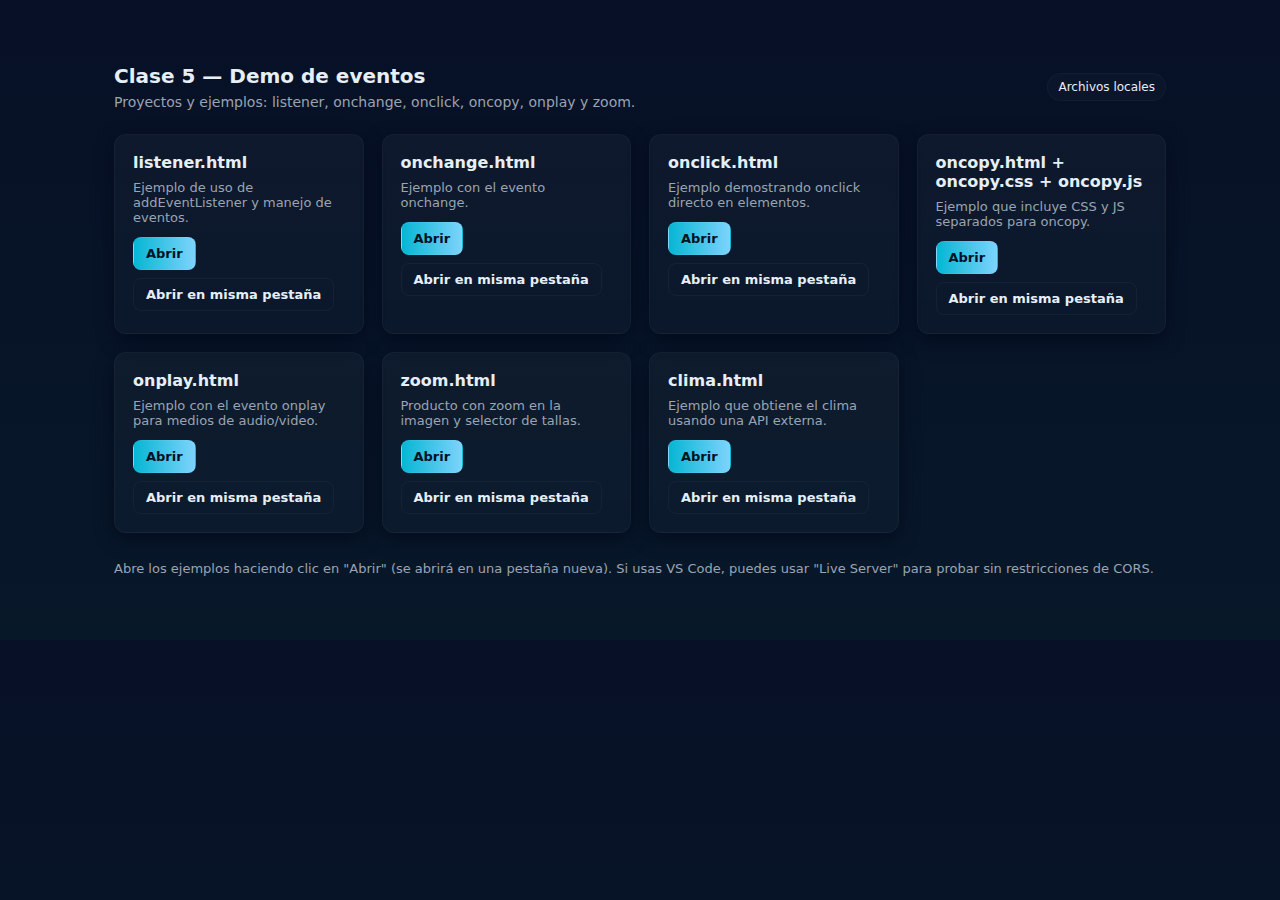
<file: index.html>
<!DOCTYPE html>
<html lang="es">
<head>
    <meta charset="UTF-8">
    <meta name="viewport" content="width=device-width, initial-scale=1.0">
    <title>Clase 5 — Demo de eventos</title>
    <style>
        :root{
            --bg:#0f1720;
            --card:#0b1220;
            --muted:#9aa4b2;
            --accent:#06b6d4;
            --glass: rgba(255,255,255,0.03);
        }
        *{box-sizing:border-box}
        body{
            margin:0;
            font-family: Inter, system-ui, -apple-system, "Segoe UI", Roboto, "Helvetica Neue", Arial;
            background: linear-gradient(180deg, #071026 0%, #071829 100%);
            color: #e6eef6;
            -webkit-font-smoothing:antialiased;
            -moz-osx-font-smoothing:grayscale;
        }
        .container{max-width:1100px;margin:40px auto;padding:24px}
        header{display:flex;align-items:center;justify-content:space-between;gap:16px}
        h1{font-size:20px;margin:0}
        p.lead{color:var(--muted);margin:6px 0 0;font-size:14px}
        .grid{display:grid;grid-template-columns:repeat(auto-fit,minmax(220px,1fr));gap:18px;margin-top:24px}
        .card{background:linear-gradient(180deg, rgba(255,255,255,0.03), rgba(255,255,255,0.02));border-radius:12px;padding:18px;border:1px solid rgba(255,255,255,0.04);box-shadow:0 6px 18px rgba(2,6,23,0.6);transition:transform .18s ease, box-shadow .18s ease}
        .card:hover{transform:translateY(-6px);box-shadow:0 12px 36px rgba(2,6,23,0.7)}
        .card h3{margin:0 0 8px;font-size:16px}
        .card p{margin:0 0 12px;color:var(--muted);font-size:13px}
        .actions{display:flex;gap:8px;flex-wrap:wrap}
        .btn{display:inline-flex;align-items:center;gap:8px;padding:8px 12px;border-radius:8px;text-decoration:none;color:inherit;border:1px solid transparent;background:var(--glass);font-weight:600;font-size:13px}
        .btn.primary{background:linear-gradient(90deg,var(--accent),#7dd3fc);color:#021223;border-color:rgba(255,255,255,0.06)}
        .btn.ghost{background:transparent;border:1px solid rgba(255,255,255,0.04)}
        footer{margin-top:28px;color:var(--muted);font-size:13px}
        .tag{display:inline-block;padding:6px 10px;border-radius:999px;background:rgba(255,255,255,0.02);border:1px solid rgba(255,255,255,0.03);font-size:12px;margin-left:8px}
        @media (max-width:520px){.container{padding:16px;margin:18px auto}header{flex-direction:column;align-items:flex-start;gap:6px}}    
    </style>
</head>
<body>
    <div class="container">
        <header>
            <div>
                <h1>Clase 5 — Demo de eventos</h1>
                <p class="lead">Proyectos y ejemplos: listener, onchange, onclick, oncopy, onplay y zoom.</p>
            </div>
            <div>
                <span class="tag">Archivos locales</span>
            </div>
        </header>

        <section class="grid" aria-label="Lista de demos">
            <article class="card">
                <h3>listener.html</h3>
                <p>Ejemplo de uso de addEventListener y manejo de eventos.</p>
                <div class="actions">
                    <a class="btn primary" href="listener.html" target="_blank" rel="noopener">Abrir</a>
                    <a class="btn ghost" href="listener.html">Abrir en misma pestaña</a>
                </div>
            </article>

            <article class="card">
                <h3>onchange.html</h3>
                <p>Ejemplo con el evento onchange.</p>
                <div class="actions">
                    <a class="btn primary" href="onchange.html" target="_blank" rel="noopener">Abrir</a>
                    <a class="btn ghost" href="onchange.html">Abrir en misma pestaña</a>
                </div>
            </article>

            <article class="card">
                <h3>onclick.html</h3>
                <p>Ejemplo demostrando onclick directo en elementos.</p>
                <div class="actions">
                    <a class="btn primary" href="onclick.html" target="_blank" rel="noopener">Abrir</a>
                    <a class="btn ghost" href="onclick.html">Abrir en misma pestaña</a>
                </div>
            </article>

            <article class="card">
                <h3>oncopy.html + oncopy.css + oncopy.js</h3>
                <p>Ejemplo que incluye CSS y JS separados para oncopy.</p>
                <div class="actions">
                    <a class="btn primary" href="oncopy.html" target="_blank" rel="noopener">Abrir</a>
                    <a class="btn ghost" href="oncopy.html">Abrir en misma pestaña</a>
                </div>
            </article>

            <article class="card">
                <h3>onplay.html</h3>
                <p>Ejemplo con el evento onplay para medios de audio/video.</p>
                <div class="actions">
                    <a class="btn primary" href="onplay.html" target="_blank" rel="noopener">Abrir</a>
                    <a class="btn ghost" href="onplay.html">Abrir en misma pestaña</a>
                </div>
            </article>

            <article class="card">
                <h3>zoom.html</h3>
                <p>Producto con zoom en la imagen y selector de tallas.</p>
                <div class="actions">
                    <a class="btn primary" href="zoom.html" target="_blank" rel="noopener">Abrir</a>
                    <a class="btn ghost" href="zoom.html">Abrir en misma pestaña</a>
                </div>
            </article>

            <article class="card">
                <h3>clima.html</h3>
                <p>Ejemplo que obtiene el clima usando una API externa.</p>
                <div class="actions">
                    <a class="btn primary" href="clima.html" target="_blank" rel="noopener">Abrir</a>
                    <a class="btn ghost" href="clima.html">Abrir en misma pestaña</a>
                </div>
        </section>

        <footer>
            Abre los ejemplos haciendo clic en "Abrir" (se abrirá en una pestaña nueva). Si usas VS Code, puedes usar "Live Server" para probar sin restricciones de CORS.
        </footer>
    </div>
</body>
</html>
</file>
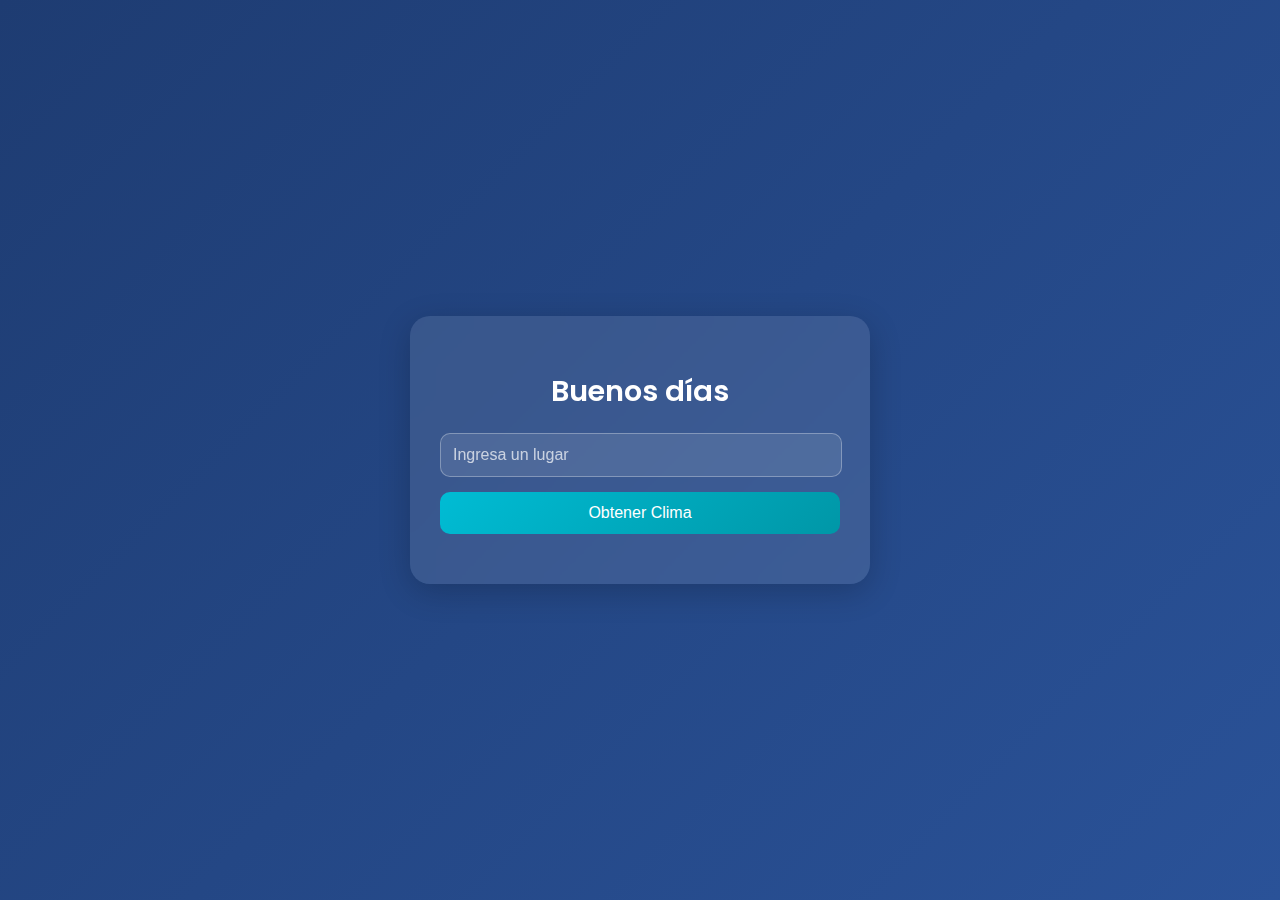
<file: clima.html>
<!DOCTYPE html>
<html lang="es">
<head>
    <meta charset="UTF-8">
    <meta http-equiv="X-UA-Compatible" content="IE=edge">
    <meta name="viewport" content="width=device-width, initial-scale=1.0">
    <title>Clima Actual en HTML5</title>
    <!-- Fuente de Google Fonts para un diseño moderno -->
    <link href="https://fonts.googleapis.com/css2?family=Poppins:wght@400;500;600&display=swap" rel="stylesheet">
    <style>
        /* Estilos generales */
        body {
            font-family: 'Poppins', sans-serif;
            display: flex;
            justify-content: center;
            align-items: center;
            height: 100vh;
            margin: 0;
            background: linear-gradient(135deg, #1e3c72, #2a5298); /* Fondo degradado moderno */
            color: #fff;
        }

        /* Contenedor principal */
        .container {
            background: rgba(255, 255, 255, 0.1);
            padding: 30px;
            border-radius: 20px;
            box-shadow: 0 8px 32px rgba(0, 0, 0, 0.2);
            backdrop-filter: blur(10px);
            max-width: 400px;
            width: 100%;
            text-align: center;
            transition: transform 0.3s ease-in-out, box-shadow 0.3s ease-in-out;
        }

        .container:hover {
            transform: translateY(-10px);
            box-shadow: 0 12px 40px rgba(0, 0, 0, 0.3);
        }

        /* Estilos para el título */
        h2 {
            margin-bottom: 20px;
            font-weight: 600;
            font-size: 1.8em;
            color: #fff;
        }

        /* Estilos para el campo de entrada */
        input {
            width: calc(100% - 24px);
            padding: 12px;
            margin-bottom: 15px;
            border: 1px solid rgba(255, 255, 255, 0.3);
            border-radius: 10px;
            background: rgba(255, 255, 255, 0.1);
            color: #fff;
            font-size: 16px;
            transition: background 0.3s, border-color 0.3s, box-shadow 0.3s;
        }

        input::placeholder {
            color: rgba(255, 255, 255, 0.7);
        }

        input:focus {
            background: rgba(255, 255, 255, 0.2);
            outline: none;
            border-color: #00bcd4;
            box-shadow: 0 0 8px rgba(0, 188, 212, 0.5);
        }

        /* Estilos para el botón */
        button {
            width: 100%;
            padding: 12px;
            border: none;
            background: linear-gradient(135deg, #00bcd4, #0097a7);
            color: white;
            font-size: 16px;
            font-weight: 500;
            border-radius: 10px;
            cursor: pointer;
            transition: background 0.3s, transform 0.3s;
        }

        button:hover {
            background: linear-gradient(135deg, #0097a7, #00bcd4);
            transform: scale(1.05);
        }

        /* Estilos para la sección del clima */
        .weather {
            margin-top: 20px;
            opacity: 0;
            transition: opacity 0.5s ease-in-out;
        }

        .weather h3 {
            margin: 0;
            font-weight: 600;
            font-size: 1.5em;
            color: #fff;
        }

        .weather p {
            margin: 5px 0;
            font-size: 1.1em;
            color: rgba(255, 255, 255, 0.9);
        }

        .icon {
            width: 60px;
            height: 60px;
            margin: 10px 0;
        }

        /* Estilos para el mensaje de carga */
        #loading {
            display: none;
            margin-top: 10px;
            font-style: italic;
            color: rgba(255, 255, 255, 0.8);
        }

        /* Estilos para el mensaje de error */
        #error {
            display: none;
            color: #ff6b6b;
            margin-top: 10px;
            font-weight: 500;
        }
    </style>
</head>
<body>
    <!-- Contenedor principal -->
    <div class="container">
        <h2 id="greeting"></h2>
        <input type="text" id="location" placeholder="Ingresa un lugar">
        <button onclick="getWeather()">Obtener Clima</button>
        <div id="loading">Cargando...</div>
        <div id="error">No se pudo obtener la información del clima.</div>
        <div id="weather" class="weather"></div>
    </div>

    <script>
        // Evento que se ejecuta cuando el contenido del DOM ha sido cargado
        document.addEventListener('DOMContentLoaded', () => {
            const greetingElement = document.getElementById('greeting');
            const hour = new Date().getHours();

            // Mostrar un saludo según la hora del día
            if (hour < 12) {
                greetingElement.textContent = 'Buenos días';
            } else if (hour < 18) {
                greetingElement.textContent = 'Buenas tardes';
            } else {
                greetingElement.textContent = 'Buenas noches';
            }
        });

        // Función para obtener el clima
        async function getWeather() {
            const button = document.querySelector('button');
            const location = document.getElementById('location').value.trim();
            const loadingElement = document.getElementById('loading');
            const errorElement = document.getElementById('error');

            // Validar que se haya ingresado un lugar
            if (!location) {
                alert("Por favor, ingresa un lugar.");
                return;
            }

            // Deshabilitar el botón y mostrar el mensaje de carga
            button.disabled = true;
            loadingElement.style.display = 'block';
            errorElement.style.display = 'none';

            const apiKey = '9310bae179295f6eb70c57737b374771'; // Clave de API de OpenWeatherMap
            const geoUrl = `https://api.openweathermap.org/geo/1.0/direct?q=${location}&limit=1&appid=${apiKey}`;

            try {
                // Obtener las coordenadas del lugar
                const geoResponse = await fetch(geoUrl);
                const geoData = await geoResponse.json();

                // Verificar si se obtuvieron datos válidos
                if (!geoData || geoData.length === 0 || !geoData[0].lat || !geoData[0].lon) {
                    errorElement.textContent = "Lugar no encontrado o problema con la API Key. Inténtalo de nuevo.";
                    errorElement.style.display = 'block';
                    return;
                }

                // Obtener el clima usando las coordenadas
                const { lat, lon } = geoData[0];
                const weatherUrl = `https://api.openweathermap.org/data/2.5/weather?lat=${lat}&lon=${lon}&units=metric&lang=es&appid=${apiKey}`;

                const weatherResponse = await fetch(weatherUrl);
                const weatherData = await weatherResponse.json();

                // Verificar si se obtuvieron datos del clima
                if (!weatherData || !weatherData.weather || !weatherData.main) {
                    errorElement.textContent = "No se pudo obtener el clima actual.";
                    errorElement.style.display = 'block';
                    return;
                }

                // Mostrar los datos del clima
                displayWeather(weatherData);
            } catch (error) {
                // Manejar errores
                errorElement.textContent = "Hubo un error al obtener el clima. Verifica la clave de API.";
                errorElement.style.display = 'block';
                console.error(error);
            } finally {
                // Restaurar el estado inicial
                loadingElement.style.display = 'none';
                button.disabled = false;
            }
        }

        // Función para mostrar los datos del clima
        function displayWeather(data) {
            const weatherElement = document.getElementById('weather');
            weatherElement.style.opacity = 0;
            weatherElement.innerHTML = '';

            // Extraer datos del clima
            const temp = data.main.temp.toFixed(1);
            const weatherDescription = data.weather[0].description;
            const locationName = data.name;
            const humidity = data.main.humidity;
            const windSpeed = data.wind.speed;
            const icon = `http://openweathermap.org/img/wn/${data.weather[0].icon}@2x.png`;

            // Mostrar los datos en el HTML
            weatherElement.innerHTML = `
                <h3>${locationName}</h3>
                <img src="${icon}" alt="Weather icon" class="icon">
                <p>${temp}°C - ${weatherDescription}</p>
                <p>Humedad: ${humidity}%</p>
                <p>Viento: ${windSpeed} m/s</p>
            `;

            // Mostrar la sección con una transición suave
            setTimeout(() => {
                weatherElement.style.opacity = 1;
            }, 100);
        }
    </script>
</body>
</html>
</file>
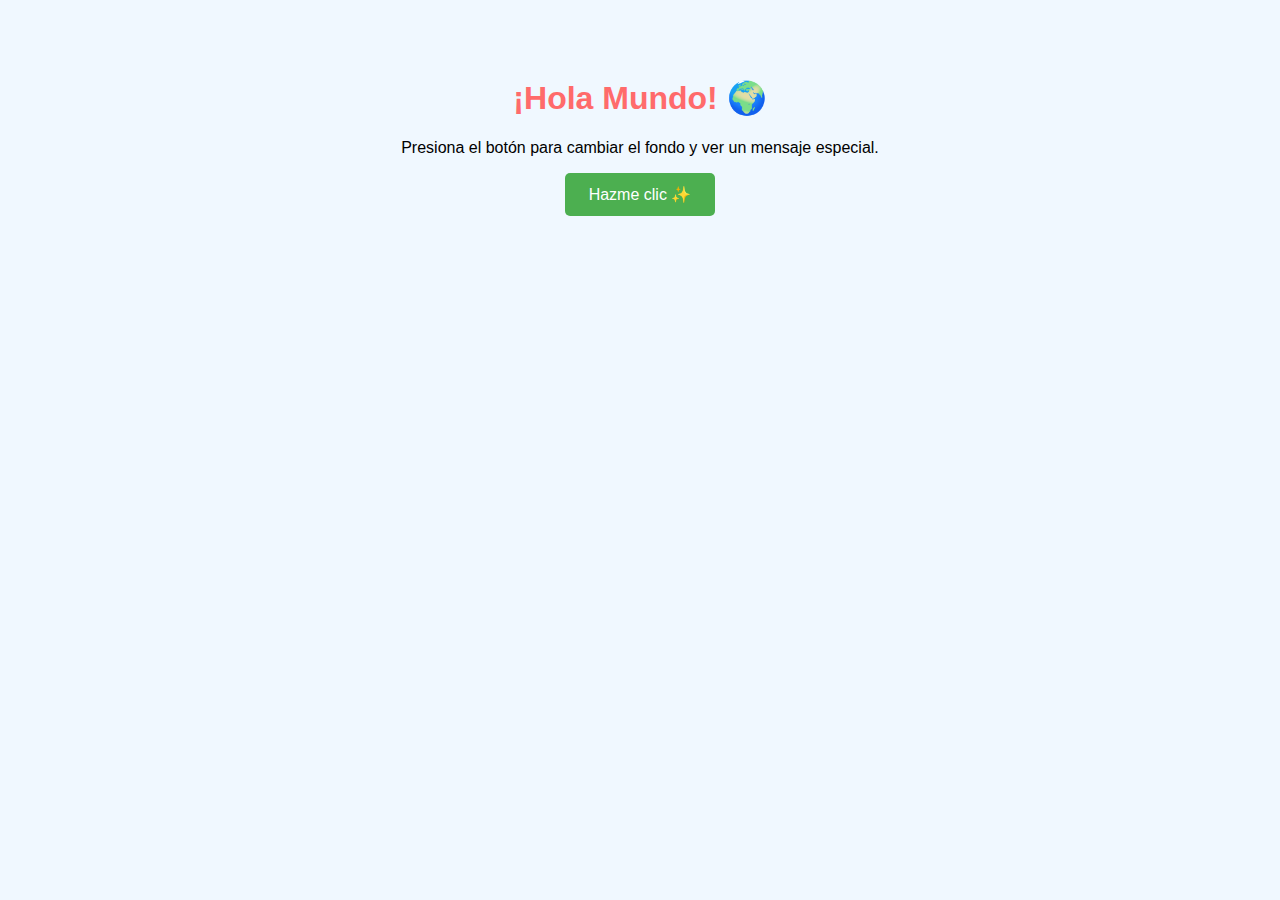
<file: listener.html>
<!DOCTYPE html>
<html lang="es">
<head>
    <meta charset="UTF-8">
    <meta name="viewport" content="width=device-width, initial-scale=1.0">
    <title>Ejemplo con addEventListener</title>
    <style>
        body {
            font-family: 'Arial', sans-serif;
            text-align: center;
            background-color: #f0f8ff;
            transition: background-color 0.5s ease;
            padding: 50px;
        }
        h1 {
            color: #ff6b6b;
        }
        button {
            background-color: #4CAF50;
            color: white;
            border: none;
            padding: 12px 24px;
            font-size: 16px;
            cursor: pointer;
            border-radius: 5px;
            transition: transform 0.2s;
        }
        button:hover {
            transform: scale(1.05);
            background-color: #45a049;
        }
        #mensaje {
            margin-top: 20px;
            font-size: 18px;
            color: #333;
            opacity: 0;
            transition: opacity 0.5s;
        }
    </style>
</head>
<body>
    <h1>¡Hola Mundo! 🌍</h1>
    <p>Presiona el botón para cambiar el fondo y ver un mensaje especial.</p>
    
    <button id="miBoton">Hazme clic ✨</button>
    <div id="mensaje"></div>

    <script>
        // Obtenemos el botón y el div del mensaje
        const boton = document.getElementById('miBoton');
        const mensaje = document.getElementById('mensaje');

        // Array de colores bonitos para el fondo
        const colores = ['#ffb3ba', '#ffdfba', '#ffffba', '#baffc9', '#bae1ff', '#e2baff'];
        
        // Añadimos un event listener para el clic
        boton.addEventListener('click', function() {
            // Cambiamos el color de fondo al azar
            const colorAleatorio = colores[Math.floor(Math.random() * colores.length)];
            document.body.style.backgroundColor = colorAleatorio;
            
            // Mostramos un mensaje
            mensaje.textContent = "¡Eres increíble! 💖";
            mensaje.style.opacity = 1;
            
            // Ocultamos el mensaje después de 2 segundos
            setTimeout(() => {
                mensaje.style.opacity = 0.2;
            }, 2000);
        });
    </script>
</body>
</html>
</file>
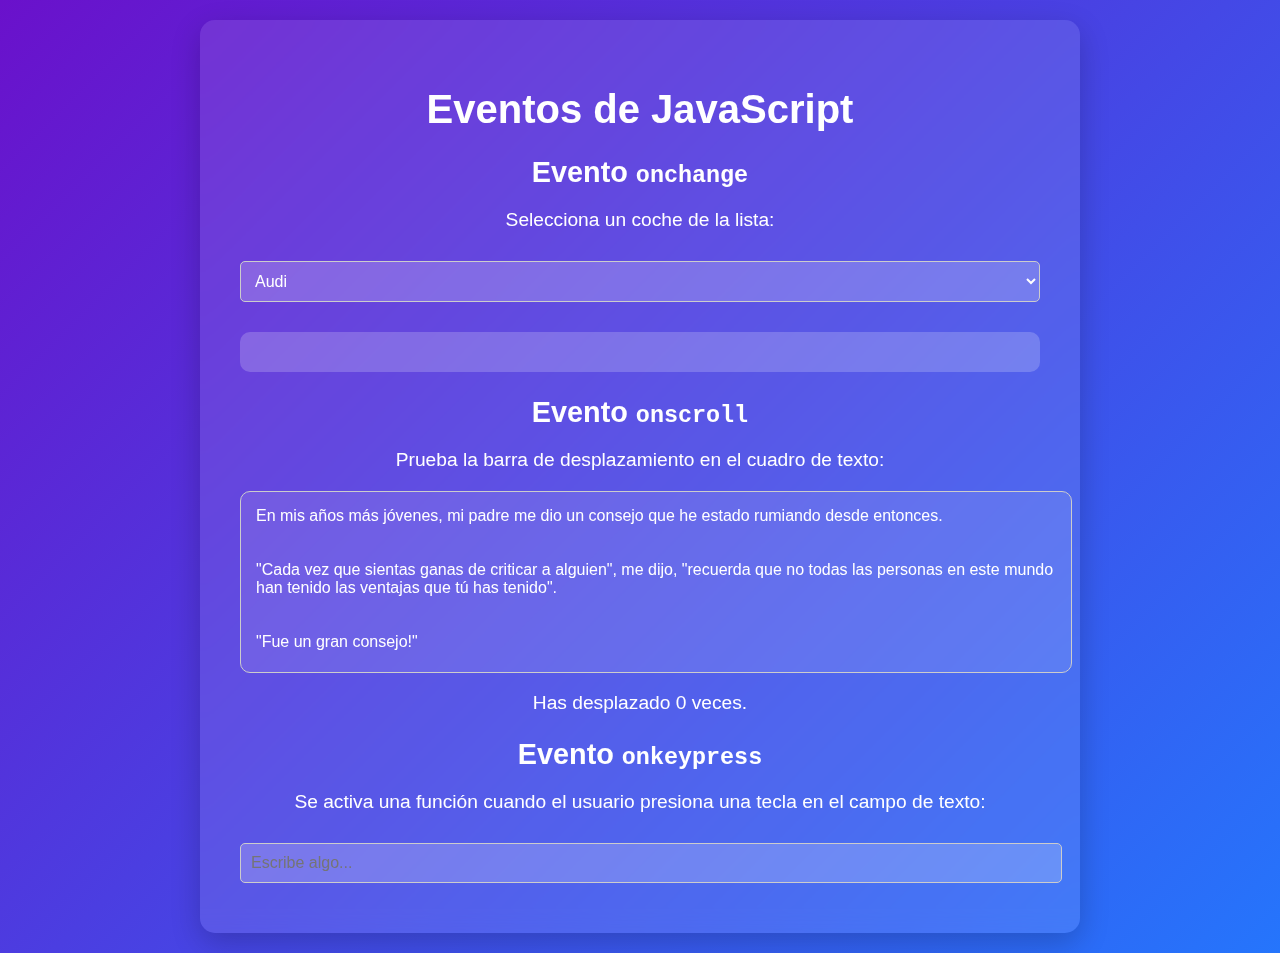
<file: onchange.html>
<!DOCTYPE html>
<html lang="es">
<head>
    <meta charset="UTF-8">
    <meta name="viewport" content="width=device-width, initial-scale=1.0">
    <title>Eventos de JavaScript</title>
    <style>
        body {
            font-family: 'Arial', sans-serif;
            background: linear-gradient(135deg, #6a11cb, #2575fc);
            display: flex;
            justify-content: center;
            align-items: center;
            min-height: 100vh;
            margin: 0;
            color: #fff;
            text-align: center;
            padding: 20px;
        }

        .container {
            background: rgba(255, 255, 255, 0.1);
            padding: 40px;
            border-radius: 15px;
            box-shadow: 0 10px 30px rgba(0, 0, 0, 0.2);
            backdrop-filter: blur(10px);
            max-width: 800px;
            width: 100%;
        }

        h1 {
            font-size: 2.5em;
            margin-bottom: 20px;
        }

        h2 {
            font-size: 1.8em;
            margin-bottom: 20px;
        }

        p {
            font-size: 1.2em;
            margin-bottom: 20px;
        }

        select, input, .scroll-box {
            width: 100%;
            padding: 10px;
            margin: 10px 0;
            border-radius: 5px;
            border: 1px solid #ccc;
            background: rgba(255, 255, 255, 0.2);
            color: #fff;
            font-size: 1em;
        }

        .scroll-box {
            height: 150px;
            overflow-y: scroll;
            text-align: left;
            padding: 15px;
            background: rgba(255, 255, 255, 0.1);
            border-radius: 10px;
        }

        .highlight {
            color: #ff6f61;
            font-weight: bold;
        }

        .output {
            margin-top: 20px;
            padding: 20px;
            background: rgba(255, 255, 255, 0.2);
            border-radius: 10px;
            color: #fff;
            font-size: 1.1em;
        }

        .button {
            background-color: #ff6f61;
            color: white;
            padding: 15px 30px;
            border: none;
            border-radius: 25px;
            font-size: 1.2em;
            cursor: pointer;
            transition: background-color 0.3s ease, transform 0.3s ease;
            margin: 10px;
        }

        .button:hover {
            background-color: #ff3b2f;
            transform: scale(1.1);
        }
    </style>
</head>
<body>
    <div class="container">
        <h1>Eventos de JavaScript</h1>

        <!-- Ejemplo 1: Selección de un coche -->
        <h2>Evento <code>onchange</code></h2>
        <p>Selecciona un coche de la lista:</p>
        <select id="mySelect" onchange="mostrarCoche()">
            <option value="Audi">Audi</option>
            <option value="BMW">BMW</option>
            <option value="Mercedes">Mercedes</option>
            <option value="Volvo">Volvo</option>
        </select>
        <p id="cocheSeleccionado" class="output"></p>

        <!-- Ejemplo 2: Evento de scroll -->
        <h2>Evento <code>onscroll</code></h2>
        <p>Prueba la barra de desplazamiento en el cuadro de texto:</p>
        <div class="scroll-box" onscroll="contarScroll()">
            En mis años más jóvenes, mi padre me dio un consejo que he estado rumiando desde entonces.
            <br><br><br>
            "Cada vez que sientas ganas de criticar a alguien", me dijo, "recuerda que no todas las personas en este mundo han tenido las ventajas que tú has tenido".
            <br><br><br>
            "Fue un gran consejo!"
        </div>
        <p>Has desplazado <span id="contadorScroll">0</span> veces.</p>

        <!-- Ejemplo 3: Evento de teclado -->
        <h2>Evento <code>onkeypress</code></h2>
        <p>Se activa una función cuando el usuario presiona una tecla en el campo de texto:</p>
        <input type="text" onkeypress="mostrarAlerta()" placeholder="Escribe algo...">
    </div>

    <script>
        // Ejemplo 1: Mostrar el coche seleccionado
        function mostrarCoche() {
            const coche = document.getElementById("mySelect").value;
            document.getElementById("cocheSeleccionado").innerHTML = `Has seleccionado: <span class="highlight">${coche}</span>`;
        }

        // Ejemplo 2: Contar el número de desplazamientos
        let contador = 0;
        function contarScroll() {
            document.getElementById("contadorScroll").textContent = contador += 1;
        }

        // Ejemplo 3: Mostrar una alerta al presionar una tecla
        function mostrarAlerta() {
            alert("¡Has presionado una tecla!");
        }
    </script>
</body>
</html>
</file>
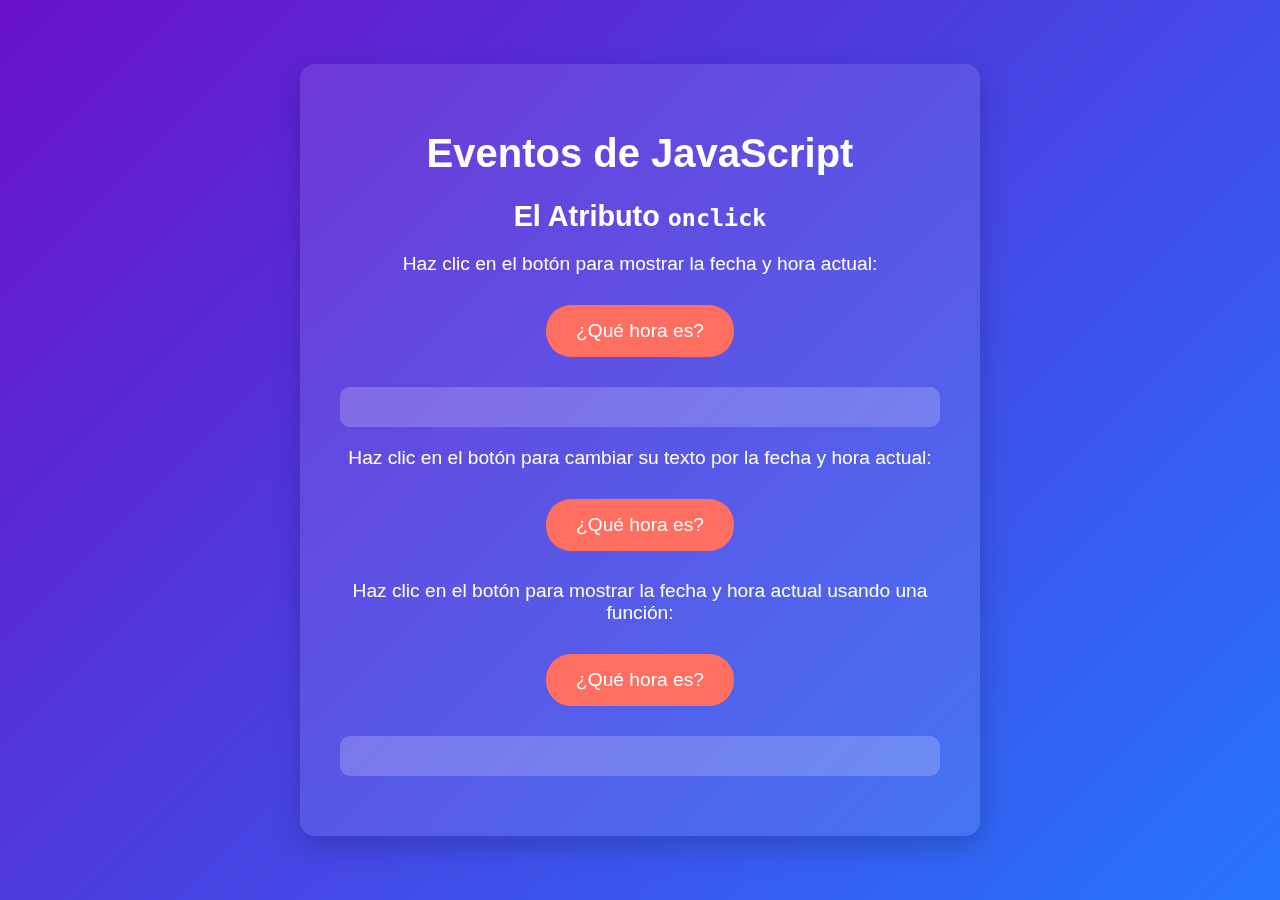
<file: onclick.html>
<!DOCTYPE html>
<html lang="es">
<head>
    <meta charset="UTF-8">
    <meta name="viewport" content="width=device-width, initial-scale=1.0">
    <title>Eventos de JavaScript</title>
    <style>
        body {
            font-family: 'Arial', sans-serif;
            background: linear-gradient(135deg, #6a11cb, #2575fc);
            display: flex;
            justify-content: center;
            align-items: center;
            height: 100vh;
            margin: 0;
            color: #fff;
            text-align: center;
        }

        .container {
            background: rgba(255, 255, 255, 0.1);
            padding: 40px;
            border-radius: 15px;
            box-shadow: 0 10px 30px rgba(0, 0, 0, 0.2);
            backdrop-filter: blur(10px);
            max-width: 600px;
            width: 100%;
        }

        h1 {
            font-size: 2.5em;
            margin-bottom: 20px;
        }

        h2 {
            font-size: 1.8em;
            margin-bottom: 20px;
        }

        p {
            font-size: 1.2em;
            margin-bottom: 20px;
        }

        .button {
            background-color: #ff6f61;
            color: white;
            padding: 15px 30px;
            border: none;
            border-radius: 25px;
            font-size: 1.2em;
            cursor: pointer;
            transition: background-color 0.3s ease, transform 0.3s ease;
            margin: 10px;
        }

        .button:hover {
            background-color: #ff3b2f;
            transform: scale(1.1);
        }

        .output {
            margin-top: 20px;
            padding: 20px;
            background: rgba(255, 255, 255, 0.2);
            border-radius: 10px;
            color: #fff;
            font-size: 1.1em;
        }

        .highlight {
            color: #ff6f61;
            font-weight: bold;
        }
    </style>
</head>
<body>
    <div class="container">
        <h1>Eventos de JavaScript</h1>
        <h2>El Atributo <code>onclick</code></h2>

        <!-- Ejemplo 1: Cambiar contenido de un párrafo -->
        <p>Haz clic en el botón para mostrar la fecha y hora actual:</p>
        <button class="button" onclick="document.getElementById('demo1').innerHTML=getFechaEspanol()">¿Qué hora es?</button>
        <p id="demo1" class="output"></p>

        <!-- Ejemplo 2: Cambiar contenido del botón -->
        <p>Haz clic en el botón para cambiar su texto por la fecha y hora actual:</p>
        <button class="button" onclick="this.innerHTML=getFechaEspanol()">¿Qué hora es?</button>

        <!-- Ejemplo 3: Usar una función para mostrar la fecha -->
        <p>Haz clic en el botón para mostrar la fecha y hora actual usando una función:</p>
        <button class="button" onclick="displayDate()">¿Qué hora es?</button>
        <p id="demo2" class="output"></p>
    </div>

    <script>
        function getFechaEspanol() {
            const diasSemana = ['domingo', 'lunes', 'martes', 'miércoles', 'jueves', 'viernes', 'sábado'];
            const meses = ['enero', 'febrero', 'marzo', 'abril', 'mayo', 'junio', 'julio', 'agosto', 'septiembre', 'octubre', 'noviembre', 'diciembre'];
            
            const fecha = new Date();
            const diaSemana = diasSemana[fecha.getDay()];
            const dia = fecha.getDate();
            const mes = meses[fecha.getMonth()];
            const año = fecha.getFullYear();
            const hora = fecha.getHours().toString().padStart(2, '0');
            const minutos = fecha.getMinutes().toString().padStart(2, '0');
            const segundos = fecha.getSeconds().toString().padStart(2, '0');

            return `${diaSemana}, ${dia} de ${mes} de ${año}, ${hora}:${minutos}:${segundos}`;
        }

        // Función para mostrar la fecha
        function displayDate() {
            document.getElementById("demo2").innerHTML = getFechaEspanol();
        }
    </script>
</body>
</html>
</file>
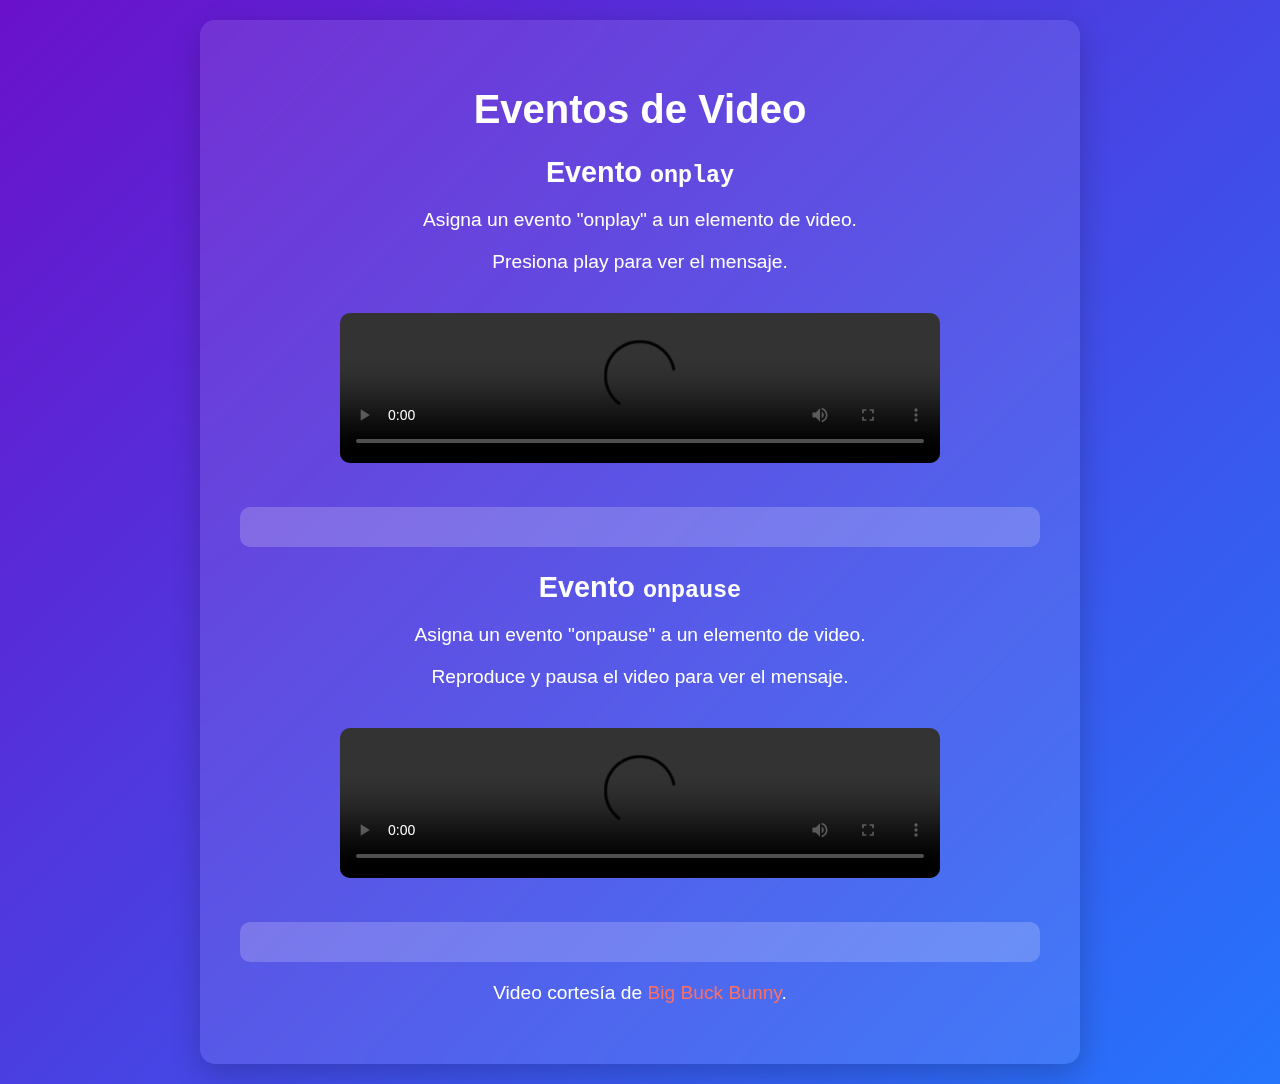
<file: onplay.html>
<!DOCTYPE html>
<html lang="es">
<head>
    <meta charset="UTF-8">
    <meta name="viewport" content="width=device-width, initial-scale=1.0">
    <title>Eventos de Video</title>
    <style>
        body {
            font-family: 'Arial', sans-serif;
            background: linear-gradient(135deg, #6a11cb, #2575fc);
            display: flex;
            justify-content: center;
            align-items: center;
            min-height: 100vh;
            margin: 0;
            color: #fff;
            text-align: center;
            padding: 20px;
        }

        .container {
            background: rgba(255, 255, 255, 0.1);
            padding: 40px;
            border-radius: 15px;
            box-shadow: 0 10px 30px rgba(0, 0, 0, 0.2);
            backdrop-filter: blur(10px);
            max-width: 800px;
            width: 100%;
        }

        h1 {
            font-size: 2.5em;
            margin-bottom: 20px;
        }

        h2 {
            font-size: 1.8em;
            margin-bottom: 20px;
        }

        p {
            font-size: 1.2em;
            margin-bottom: 20px;
        }

        video {
            width: 100%;
            max-width: 600px;
            border-radius: 10px;
            margin: 20px 0;
        }

        .output {
            margin-top: 20px;
            padding: 20px;
            background: rgba(255, 255, 255, 0.2);
            border-radius: 10px;
            color: #fff;
            font-size: 1.1em;
        }

        .highlight {
            color: #ff6f61;
            font-weight: bold;
        }

        a {
            color: #ff6f61;
            text-decoration: none;
        }

        a:hover {
            text-decoration: underline;
        }
    </style>
</head>
<body>
    <div class="container">
        <h1>Eventos de Video</h1>

        <!-- Ejemplo 1: Evento onplay -->
        <h2>Evento <code>onplay</code></h2>
        <p>Asigna un evento "onplay" a un elemento de video.</p>
        <p>Presiona play para ver el mensaje.</p>
        <video controls onplay="mostrarMensajePlay()">
            <source src="https://www.w3schools.com/jsref/mov_bbb.mp4" type="video/mp4">
            <source src="https://www.w3schools.com/jsref/mov_bbb.ogg" type="video/ogg">
            Tu navegador no soporta videos HTML5.
        </video>
        <p id="mensajePlay" class="output"></p>

        <!-- Ejemplo 2: Evento onpause -->
        <h2>Evento <code>onpause</code></h2>
        <p>Asigna un evento "onpause" a un elemento de video.</p>
        <p>Reproduce y pausa el video para ver el mensaje.</p>
        <video controls onpause="mostrarMensajePause()">
            <source src="https://www.w3schools.com/jsref/mov_bbb.mp4" type="video/mp4">
            <source src="https://www.w3schools.com/jsref/mov_bbb.ogg" type="video/ogg">
            Tu navegador no soporta videos HTML5.
        </video>
        <p id="mensajePause" class="output"></p>

        <p>Video cortesía de <a href="https://www.bigbuckbunny.org/" target="_blank">Big Buck Bunny</a>.</p>
    </div>

    <script>
        // Ejemplo 1: Mostrar mensaje al reproducir el video
        function mostrarMensajePlay() {
            document.getElementById("mensajePlay").innerHTML = "El video ha comenzado a reproducirse.";
        }

        // Ejemplo 2: Mostrar mensaje al pausar el video
        function mostrarMensajePause() {
            document.getElementById("mensajePause").innerHTML = "El video ha sido pausado.";
        }
    </script>
</body>
</html>
</file>
